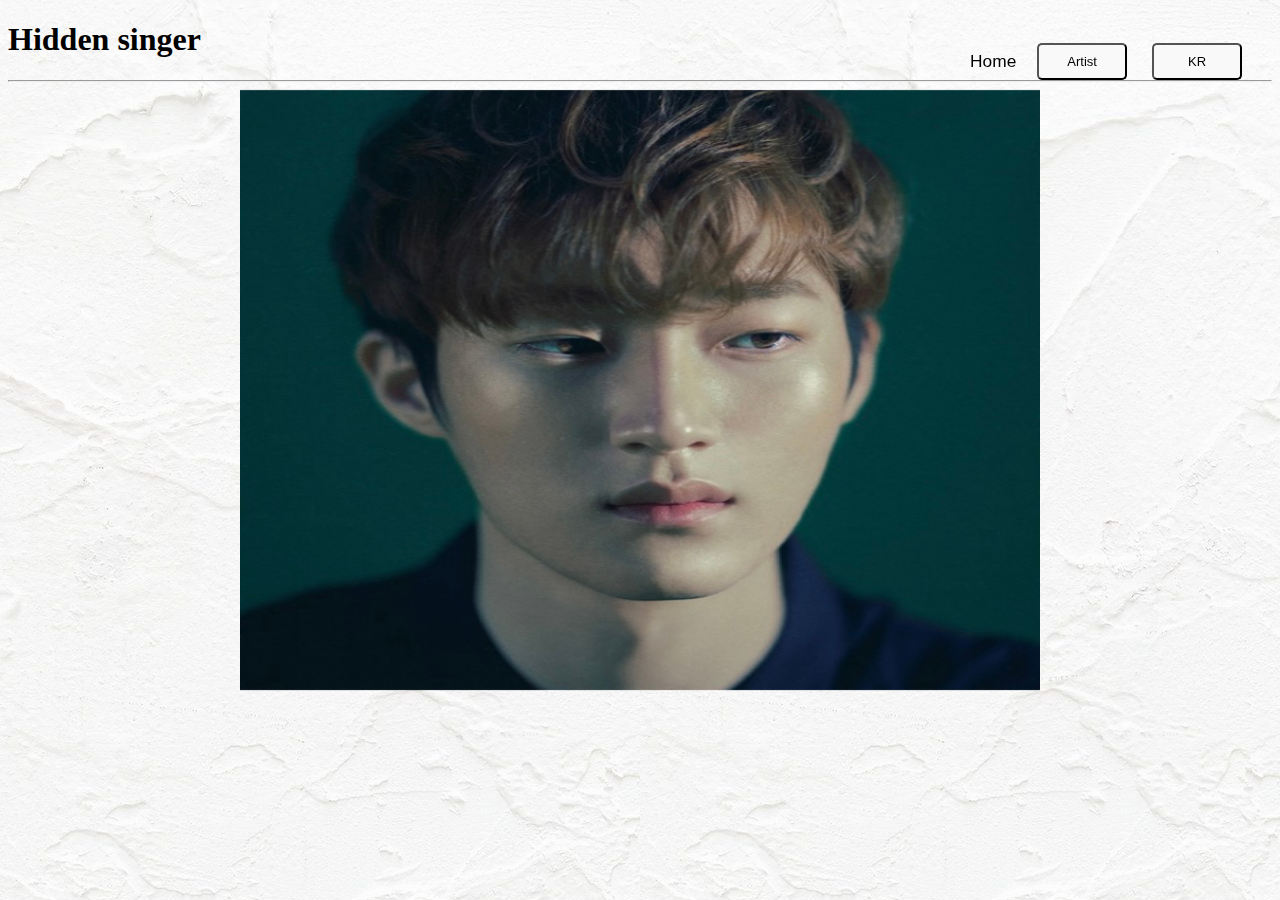
<file: index.html>
<!doctype html>
<html>
    <head>
        <link rel="stylesheet" href="index.css">
        <meta charset="utf-8">
        <title>Hidden singer</title>
        <style>
            .slideshow-container {
                max-width: 800px;
                position: relative;
                margin: auto;
            }

            /* 각 슬라이드 이미지 스타일 */
            .mySlides {
                display: none;
                width: 100%;
            }

            /* 이미지 크기 고정 스타일 */
            .mySlides img {
                width: 800px;
                height: 600px;
            }

            body {
                background-image: url(bg.jpg);
            }
        </style>
    </head> 

    <header>
        <h1><a href="index.html">Hidden singer</a></h1>
              <hr>
              <div class="menu" >
                  <nav class="clearfix">
                      <ul class="clearfix">
                          <li><a href="index.html">Home</a></li>
                          <li>
                              <div class="dropdown">
                                <button type="button" onclick="location.href='Artist.html' ">Artist</button>
                                  <div class="dropdown-content">
                                    <a href="ALEPH.html">ALEPH</a>
                                    <a href="lucy.html">Lucy</a>
                                    <a href="song.html">송하예</a>
                                    <a href="lee.html">이준형</a>
                                  </div>
                              </div>
                          </li>
                          <!-- 드롭다운 버튼 -->
                          <li>
                              <div class="dropdown">
                                  <button class="dropbtn">KR</button>
                                  <div class="dropdown-content">
                                  <a href="#">EN</a>
                                  </div>
                              </div>
                          </li>
                      </ul>
                  </nav>
              </div>
      </header>

      <body>
          <div class="slideshow-container">
              <!-- 각 슬라이드 이미지 -->
              <div class="mySlides">
                <img src="ALEPH2.jpeg" alt="이미지 1">
              </div>
              <div class="mySlides">
                <img src="Lucy2.jpeg" alt="이미지 2">
              </div>
              <div class="mySlides">
                <img src="song2.jpeg" alt="이미지 3">
              </div>
              <div class="mySlides">
                <img src="lee2.jpeg" alt="이미지 4">
              </div>
            </div>
            <script>
              var slideIndex = 0;
              showSlides();

              function showSlides() {
                var i;
                var slides = document.getElementsByClassName("mySlides");
                for (i = 0; i < slides.length; i++) {
                  slides[i].style.display = "none";
                }
                slideIndex++;
                if (slideIndex > slides.length) {
                  slideIndex = 1;
                }
                slides[slideIndex - 1].style.display = "block";
                setTimeout(showSlides, 2000); // 2초마다 슬라이드 전환
              }
            </script>
    </body>
</html>
</file>
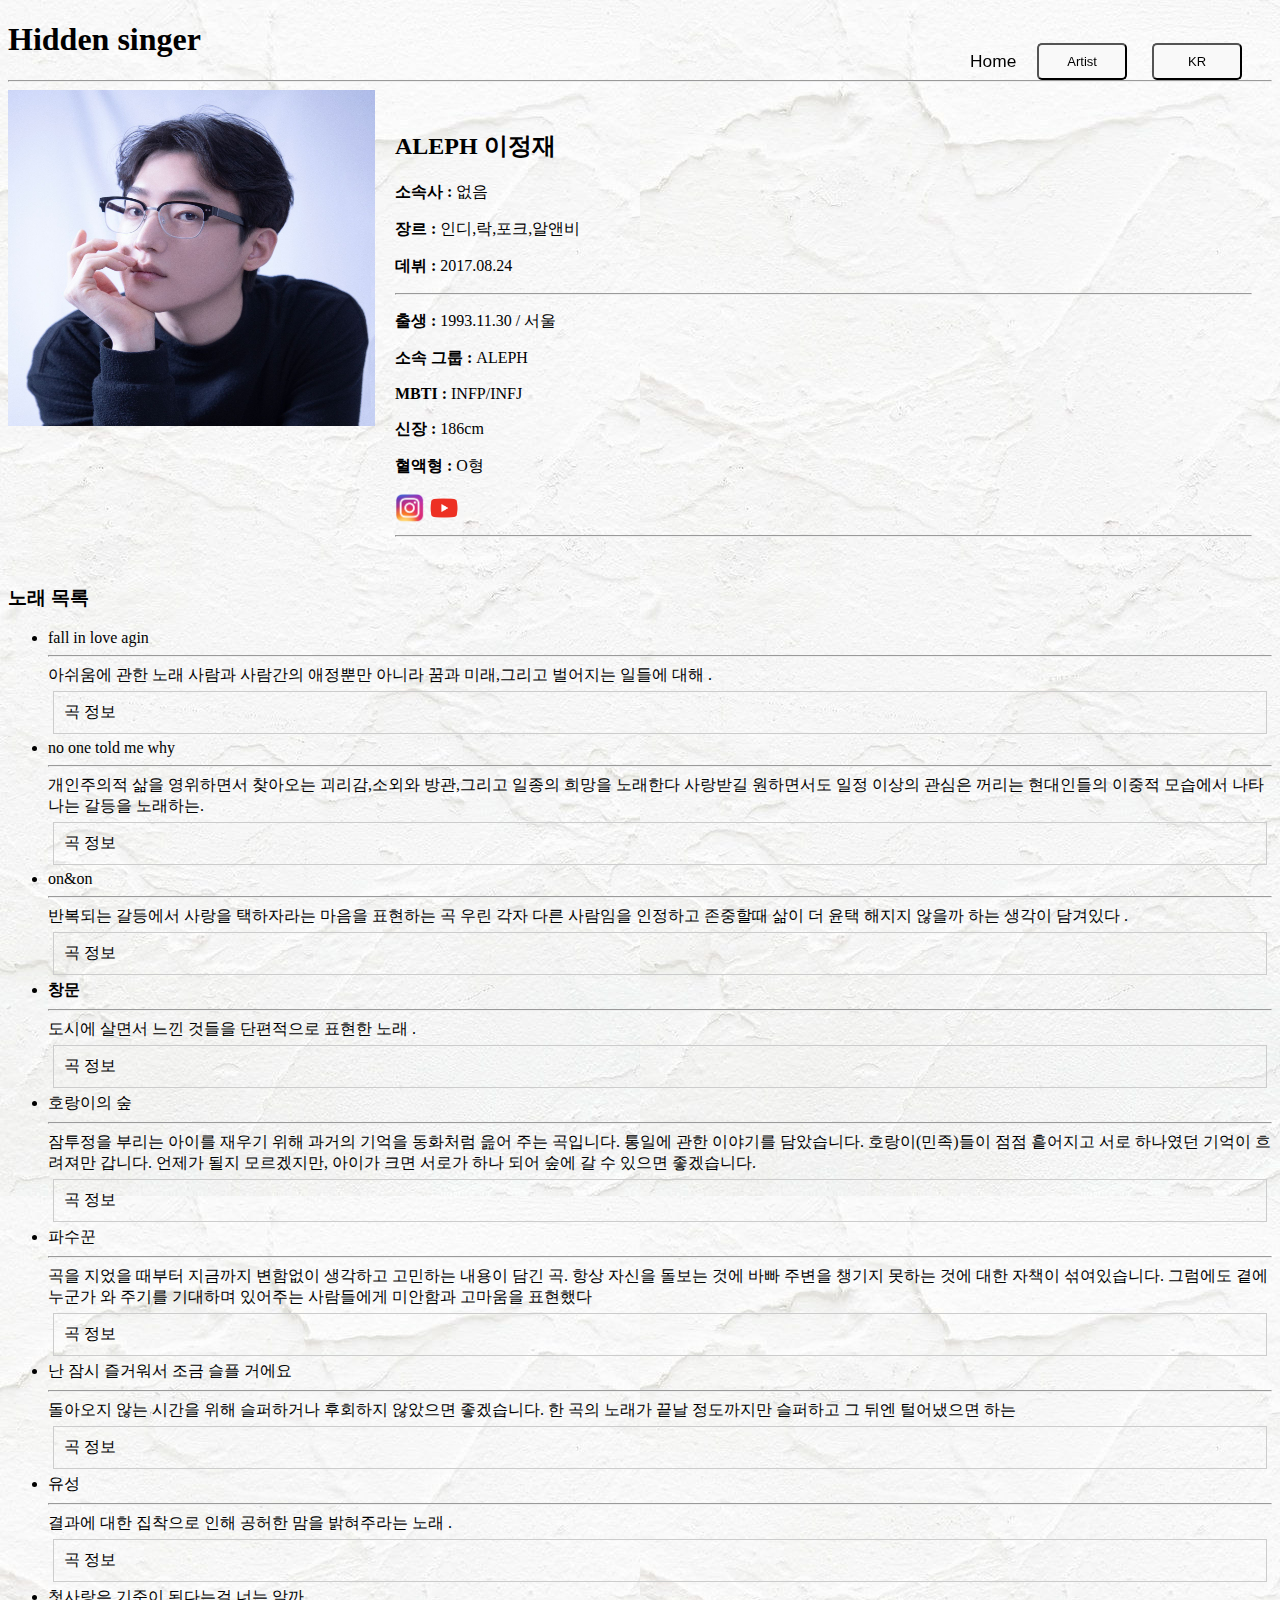
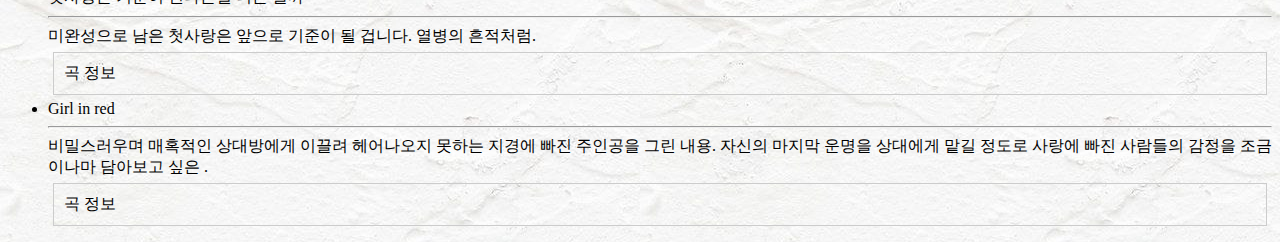
<file: ALEPH.html>
<!DOCTYPE html>
<html>
<head>
  <meta charset="utf-8">
  <title>ALEPH</title>
  <link rel="stylesheet" type="text/css" href="ALEPH.css">
  <style>
     .celebrity-container {
            display: flex;
        }
        .celebrity-image {
            max-width: 100%;
        }
        .celebrity-info {
            flex: 1;
            padding: 20px;
        }
        .song-list {
            margin-top: 20px;
        }
        .song-info {
            display: block;
            flex: 1;
            padding: 10px; /* 원하는 간격 조정 */
            border: 1px solid #ccc; /* 각 멤버 정보를 나누는 경계선 */
            margin: 5px; /* 각 멤버 정보 사이의 간격 */
            }
        summary {
            list-style-type: none;
            }
    body {
      background-image: url(bg.jpg);
    }
  </style>
</head>
<body>
  <header>
    <h1><a href="index.html">Hidden singer</a></h1> 
          <hr>
          <div class="menu" >
              <nav class="clearfix">
                  <ul class="clearfix">
                      <li><a href="index.html">Home</a></li>
                      <li>
                          <div class="dropdown">
                            <button type="button" onclick="location.href='Artist.html' ">Artist</button>
                              <div class="dropdown-content">
                                <a href="ALEPH.html">ALEPH</a>
                                <a href="lucy.html">Lucy</a>
                                <a href="song.html">송하예</a>
                                <a href="lee.html">이준형</a>
                              </div>
                          </div>
                      </li>
                      <!-- 드롭다운 버튼 -->
                      <li>
                          <div class="dropdown">
                              <button class="dropbtn">KR</button>
                              <div class="dropdown-content">
                              <a href="#">EN</a>
                              </div>
                          </div>
                      </li>
                  </ul>
              </nav>
          </div>
  </header>
  <div class="celebrity-container">
    <img class="celebrity-image" src="ALEPH.jpeg" alt="ALEPH" width="367" height="336">
    <div class="celebrity-info">
        <h2>ALEPH 이정재</h2>
        <p><strong>소속사 : </strong>없음</p>
        <p><strong>장르 : </strong>인디,락,포크,알앤비</p>
        <p><strong>데뷔 : </strong>2017.08.24</p>
        <hr>
        <p><strong>출생 : </strong>1993.11.30 / 서울</p>
        <p><strong>소속 그룹 : </strong>ALEPH</p>
        <p><strong>MBTI : </strong>INFP/INFJ</p>
        <p><strong>신장 : </strong>186cm</p>
        <p><strong>혈액형 : </strong>O형</p>

        <a href="https://www.instagram.com/aleph_official/">
            <img src="insta.png" alt="인스타" height="30" width="30"></a>
    
        
        <a href="https://www.youtube.com/channel/UCk2YAB5jZjE5FZT6Lvjj6Zg">
            <img src="youtube.png" alt="유튜브" height="30" width="30"></a>
        <hr>
        
    </div>
  </div>
  <div class="song-list">
    <h3>노래 목록</h3>
    <ul>
        <li>fall in love agin
        <hr>아쉬움에 관한 노래 사람과 사람간의 애정뿐만 아니라 꿈과 미래,그리고 벌어지는 일들에 대해 .</li>
        <details class="song-info">
            <summary>곡 정보</summary>
            <p>발매-2017.08.24
                장르-인디뮤직
                작곡-969,이정재
                작사-969,이정재
                편곡-969, 이정재 
            </p>
        </details>
        <li>no one told me why
            <hr>개인주의적 삶을 영위하면서 찾아오는 괴리감,소외와 방관,그리고 일종의 희망을 노래한다 사랑받길 원하면서도 일정 이상의 관심은 꺼리는 현대인들의 이중적 모습에서 나타나는 갈등을 노래하는.</li>
        <details class="song-info">
            <summary>곡 정보</summary>
            <p>발매-2017.10.18
                장르-인디뮤직
                작곡: 이정재, 969
                작사: 이정재,969
                편곡: 임찬기,이정재,969
            </p>
        </details>
        <li>on&on
            <hr>반복되는 갈등에서 사랑을 택하자라는 마음을 표현하는 곡 우린 각자 다른 사람임을 인정하고 존중할때 삶이 더 윤택 해지지 않을까 하는 생각이 담겨있다 .</li>
            <details class="song-info">
                <summary>곡 정보</summary>
                <p>발매-2018.11.19
                    장르-인디뮤직
                    작곡-이정재
                    작사-이정재
                    편곡-이정재 
                </p>
            </details>
        <li><strong>창문</strong>
            <hr>도시에 살면서 느낀 것들을 단편적으로 표현한 노래 .</li>
            <details class="song-info">
                <summary>곡 정보</summary>
                <p>발매-2019.10.23
                    장르-락/인디뮤직
                    작곡: 이정재
                    작사: 이정재, 전현명
                    편곡: 전현명
                </p>
            </details>
        <li>호랑이의 숲
            <hr>잠투정을 부리는 아이를 재우기 위해 과거의 기억을 동화처럼 읊어 주는 곡입니다. 통일에 관한 이야기를 담았습니다. 호랑이(민족)들이 점점 흩어지고 서로 하나였던 기억이 흐려져만 갑니다. 언제가 될지 모르겠지만, 아이가 크면 서로가 하나 되어 숲에 갈 수 있으면 좋겠습니다.</li>
            <details class="song-info">
                <summary>곡 정보</summary>
                <p>발매-2021.01.17
                    장르-인디뮤직
                    작곡: 이정재, 시황
                    작사: 이정재
                    편곡: 시황
                </p>
            </details>
        <li>파수꾼
            <hr>곡을 지었을 때부터 지금까지 변함없이 생각하고 고민하는 내용이 담긴 곡. 항상 자신을 돌보는 것에 바빠 주변을 챙기지 못하는 것에 대한 자책이 섞여있습니다. 그럼에도 곁에 누군가 와 주기를 기대하며 있어주는 사람들에게 미안함과 고마움을 표현했다</li>
            <details class="song-info">
                <summary>곡 정보</summary>
                <p>발매-2021.01.17
                    장르-인디뮤직/포크/블루스
                    작곡: 이정재, 전현명
                    작사: 이정재
                    편곡: 전현명, 시황
                </p>
            </details>
        <li>난 잠시 즐거워서 조금 슬플 거에요
            <hr>돌아오지 않는 시간을 위해 슬퍼하거나 후회하지 않았으면 좋겠습니다. 한 곡의 노래가 끝날 정도까지만 슬퍼하고 그 뒤엔 털어냈으면 하는 </li>
            <details class="song-info">
                <summary>곡 정보</summary>
                <p>발매-2021.01.17
                    장르-인디뮤직
                    작곡: 이정재, 전현명
                    작사: 이정재
                    편곡: 전현명
                </p>
            </details>
        <li>유성
            <hr>결과에 대한 집착으로 인해 공허한 맘을 밝혀주라는 노래 .</li>
            <details class="song-info">
                <summary>곡 정보</summary>
                <p>발매-2022.10.18
                    장르-인디뮤직/락
                    작곡-이정재,969
                    작사-이정재,969
                    편곡-이정재,969 
                </p>
            </details>
        <li>첫사랑은 기준이 된다는걸 너는 알까
            <hr>미완성으로 남은 첫사랑은 앞으로 기준이 될 겁니다. 열병의 흔적처럼.</li>
            <details class="song-info">
                <summary>곡 정보</summary>
                <p>발매-2022.02.23
                    장르-인디뮤직
                    작곡-이정재
                    작사-이정재
                    편곡-이정재 
                </p>
            </details>
        <li>Girl in red
            <hr>비밀스러우며 매혹적인 상대방에게 이끌려 헤어나오지 못하는 지경에 빠진 주인공을 그린 내용. 자신의 마지막 운명을 상대에게 맡길 정도로 사랑에 빠진 사람들의 감정을 조금이나마 담아보고 싶은 .</li>
            <details class="song-info">
                <summary>곡 정보</summary>
                <p>발매-2022.07.05
                    장르-록/포크
                    작곡: 이정재, 전현명
                    작사: 이정재
                    편곡: 전현명                            
                </p>
            </details>

    </ul>
  </div>
</body>
</html>
</file>
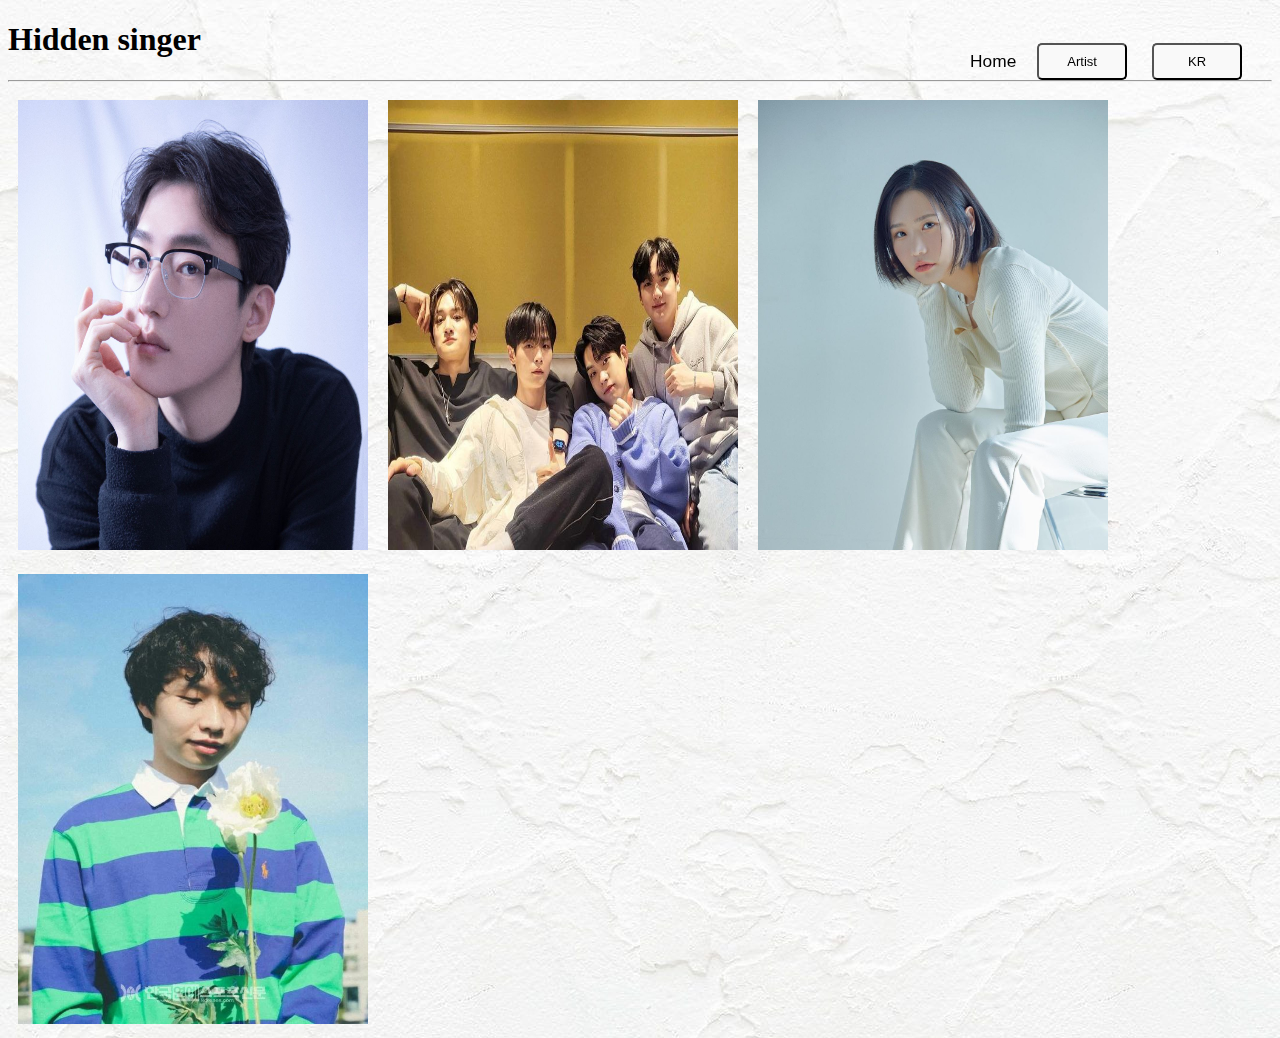
<file: Artist.html>
<!doctype html>
<html>
    <head>
        <link rel="stylesheet" href="Artist.css">
        <meta charset="utf-8">
        <title>Artist</title>
        <style>
            body {
              background-image: url(bg.jpg);
            }
        </style>
    </head>
    <body>
        <header>
            <h1><a href="index.html">Hidden singer</a></h1> 
                  <hr>
                  <div class="menu" >
                      <nav class="clearfix">
                          <ul class="clearfix">
                              <li><a href="index.html">Home</a></li>
                              <li>
                                  <div class="dropdown">
                                    <button type="button" onclick="location.href='Artist.html' ">Artist</button>
                                      <div class="dropdown-content">
                                        <a href="ALEPH.html">ALEPH</a>
                                        <a href="lucy.html">Lucy</a>
                                        <a href="song.html">송하예</a>
                                        <a href="lee.html">이준형</a>
                                      </div>
                                  </div>
                              </li>
                              <!-- 드롭다운 버튼 -->
                              <li>
                                  <div class="dropdown">
                                      <button class="dropbtn">KR</button>
                                      <div class="dropdown-content">
                                      <a href="#">EN</a>
                                      </div>
                                  </div>
                              </li>
                          </ul>
                      </nav>
                  </div>
          </header>
        <div class="container">
            <figure>
                <div class="gallery-img">
                    <a href="ALEPH.html">
                        <img src="ALEPH.jpeg" >
                    </a>
                </div>
                <figcaption>
                    <h3>알레프</h3>
                    <!-- <p>Ajax popup - Style #2</p> -->
                </figcaption>
            </figure>
            <figure>
                <div class="gallery-img">
                    <a href="lucy.html">
                        <img src="lucy.jpg" >
                    </a>
                </div>
                <figcaption>
                    <h3>루시</h3>
                    <!-- <p>Ajax popup - Style #2</p> -->
                </figcaption>
            </figure>
            <figure>
                <div class="gallery-img">
                    <a href="song.html">
                        <img src="song.jpg" >
                    </a>
                </div>
                <figcaption>
                    <h3>송하예</h3>
                    <!-- <p>Ajax popup - Style #2</p> -->
                </figcaption>
            </figure>
            <figure>
                <div class="gallery-img">
                    <a href="lee.html">
                        <img src="lee.jpeg" >
                    </a>
                </div>
                <figcaption>
                    <h3>이준형</h3>
                    <!-- <p>Ajax popup - Style #2</p> -->
                </figcaption>
            </figure>
        </div>
    </body>
</html>
</file>
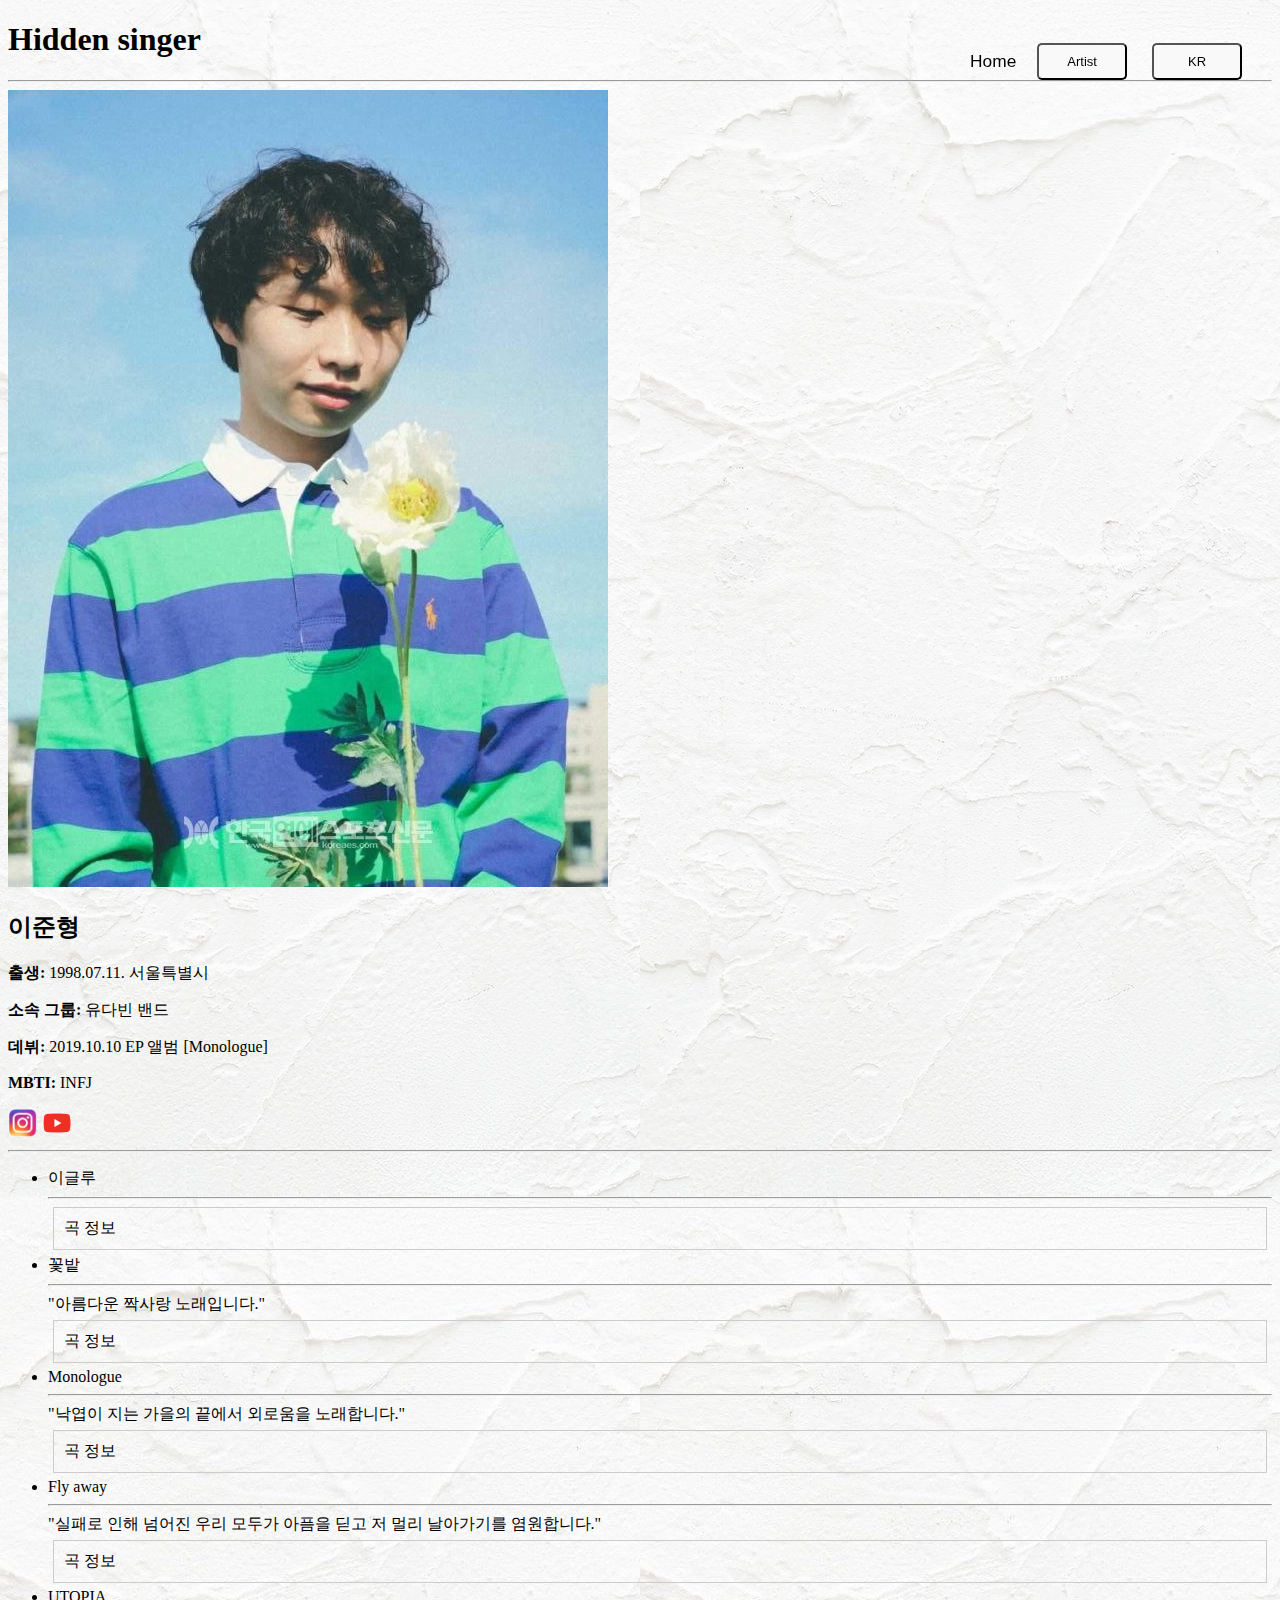
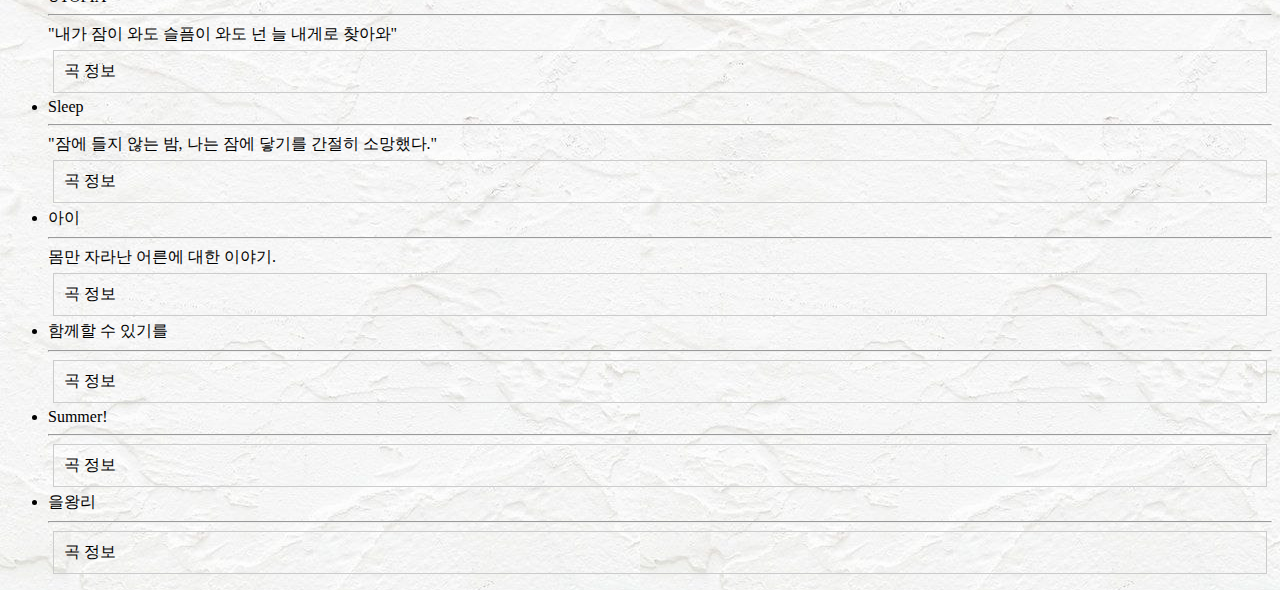
<file: lee.html>
<!DOCTYPE html>
<html>
<head>
  <meta charset="utf-8">
  <title>lee</title>
  <link rel="stylesheet" type="text/css" href="lee.css">
  <style>
    body {
      background-image: url(bg.jpg);
    }

    .song-info {
        display: block;
        flex: 1;
        padding: 10px; /* 원하는 간격 조정 */
        border: 1px solid #ccc; /* 각 멤버 정보를 나누는 경계선 */
        margin: 5px; /* 각 멤버 정보 사이의 간격 */
        }
    summary {
        list-style-type: none;
        }
  </style>
</head>
<body>
  <header>
    <h1><a href="index.html">Hidden singer</a></h1> 
          <hr>
          <div class="menu" >
              <nav class="clearfix">
                  <ul class="clearfix">
                      <li><a href="index.html">Home</a></li>
                      <li>
                          <div class="dropdown">
                            <button type="button" onclick="location.href='Artist.html' ">Artist</button>
                              <div class="dropdown-content">
                                <a href="ALEPH.html">ALEPH</a>
                                <a href="lucy.html">Lucy</a>
                                <a href="song.html">송하예</a>
                                <a href="lee.html">이준형</a>
                              </div>
                          </div>
                      </li>
                      <!-- 드롭다운 버튼 -->
                      <li>
                          <div class="dropdown">
                              <button class="dropbtn">KR</button>
                              <div class="dropdown-content">
                              <a href="#">EN</a>
                              </div>
                          </div>
                      </li>
                  </ul>
              </nav>
          </div>
  </header>

  <div class="celebrity-container">
    <img class="celebrity-image" src="lee.jpeg" alt="연예인 이미지">
    <div class="celebrity-info">
        <h2>이준형</h2>
        <p><strong>출생:</strong> 1998.07.11. 서울특별시</p>
        <p><strong>소속 그룹:</strong> 유다빈 밴드</p>
        <p><strong>데뷔:</strong> 2019.10.10 EP 앨범 [Monologue]</p>
        <p><strong>MBTI:</strong> INFJ</p>
        <a href="https://www.instagram.com/ruen14/">
        <img src="insta.png" alt="인스타" height="30" width="30"></a>
        <a href="https://www.youtube.com/channel/UCNnk64lsDN2wSFCYFEOJ4WA">
        <img src="youtube.png" alt="유튜브" height="30" width="30"></a>
    </div>
</div>
<hr>
<div class="song-list">
    <ul>
        <li>이글루<hr></li>
        <details class="song-info">
            <summary>곡 정보</summary>
            <p>발매-2019.12.12.
                장르-인디, 록
                작곡-이준형
                작사-이준형
                편곡-이준형
            </p>
        </details>


        <li>꽃밭
            <hr>"아름다운 짝사랑 노래입니다."
        </li>
        <details class="song-info">
            <summary>곡 정보</summary>
            <p>발매-2019.10.10
                장르-록/포크(국내)
                작곡-이준형
                작사-이준형
                편곡-이준형, Hanonn
            </p>
        </details>


        <li>Monologue
            <hr>"낙엽이 지는 가을의 끝에서 외로움을 노래합니다."
        </li>
        <details class="song-info">
            <summary>곡 정보</summary>
            <p>
                발매-2019.10.10.
                장르-록/포크(국내)
                작곡-이준형
                작사-이준형
                편곡-이준형, Hanonn
            </p>
        </details>


        <li>Fly away
            <hr>"실패로 인해 넘어진 우리 모두가 아픔을 딛고 저 멀리 날아가기를 염원합니다."
        </li>
        <details class="song-info">
            <summary>곡 정보</summary>
            <p>
                발매-2019.10.10.
                장르-록/포크(국내)
                작곡-이준형
                작사-이준형
                편곡-이준형, Hanonn
            </p>
        </details>


        <li>UTOPIA
            <hr>"내가 잠이 와도 슬픔이 와도 넌 늘 내게로 찾아와"
        </li>
        <details class="song-info">
            <summary>곡 정보</summary>
            <p>
                발매-2022.09.15.
                장르-록/포크(국내)
                작곡-이준형
                작사-이준형
                편곡-이준형
            </p>
        </details>


        <li>Sleep
            <hr>"잠에 들지 않는 밤, 나는 잠에 닿기를 간절히 소망했다."
        </li>
        <details class="song-info">
            <summary>곡 정보</summary>
            <p>
                발매-2022.09.15.
                장르-록/포크(국내)
                작곡-이준형
                작사-이준형
                편곡-이준형
            </p>
        </details>


        <li>아이
            <hr>몸만 자라난 어른에 대한 이야기.
        </li>
        <details class="song-info">
            <summary>곡 정보</summary>
            <p>
                발매-2022.09.15.
                장르-록/포크(국내)
                작곡-이준형
                작사-이준형
                편곡-이준형
            </p>
        </details>


        <li>함께할 수 있기를<hr></li>
        <details class="song-info">
            <summary>곡 정보</summary>
            <p>
                발매-2022.04.16.
                장르-OST
                작곡-제인스, Naiv
                작사-제인스
                편곡-제인스
            </p>
        </details>


        <li>Summer!<hr></li>
        <details class="song-info">
            <summary>곡 정보</summary>
            <p>
                발매-2023.08.13.
                장르-인디
                작곡-이준형
                작사-이준형
                편곡-이준형
            </p>
        </details>


        <li>을왕리<hr></li>
        <details class="song-info">
            <summary>곡 정보</summary>
            <p>
                발매-2021.01.11.
                장르-록/포크(국내)
                작곡-이준형
                작사-이준형
                편곡-이준형
            </p>
        </details>
    </ul>
</div>

  
</body>
</html>
</file>
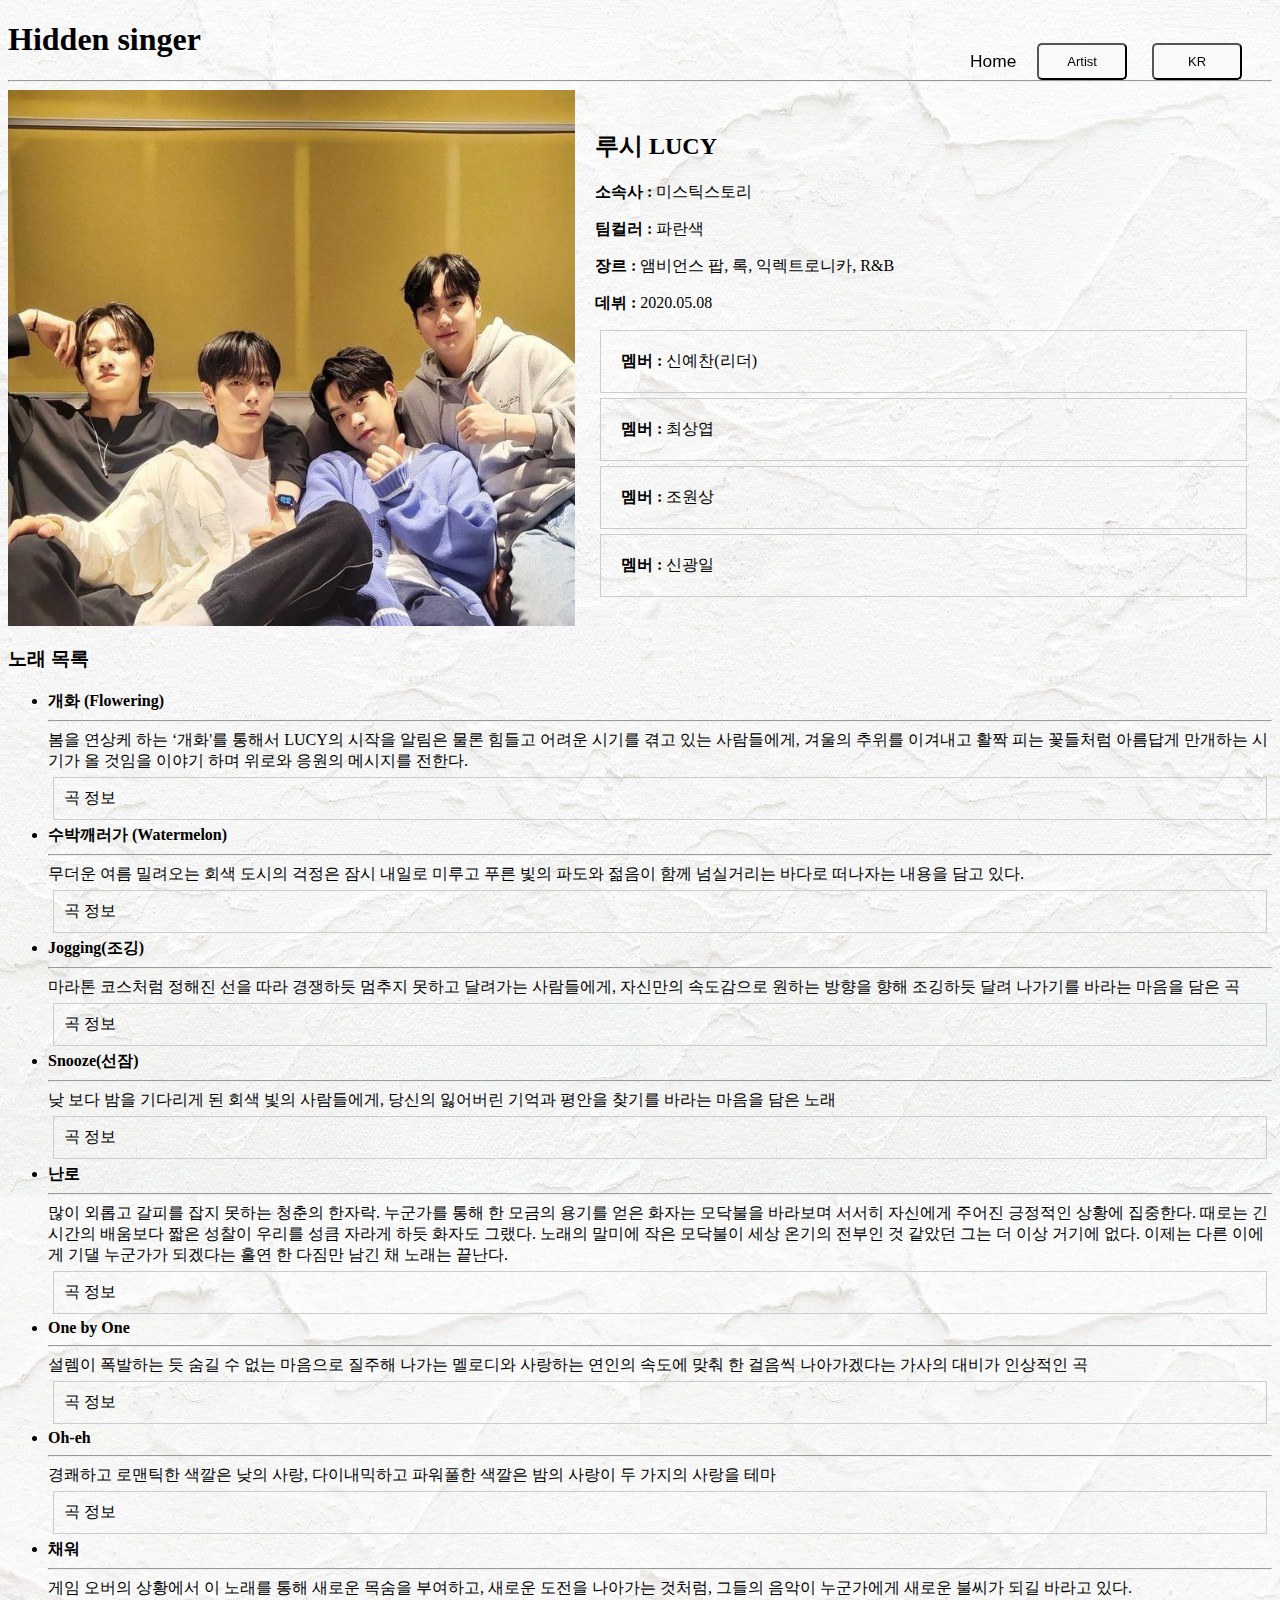
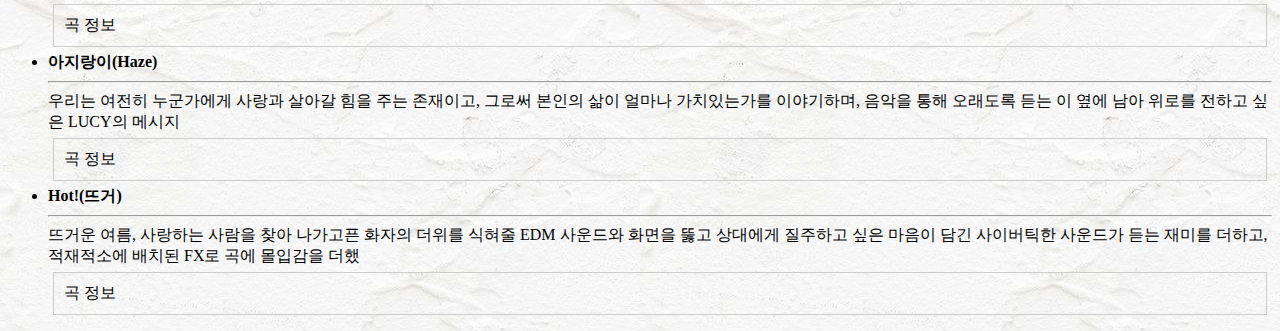
<file: lucy.html>
<!DOCTYPE html>
<html>
<head>
  <meta charset="utf-8">
  <title>Lucy</title>
  <link rel="stylesheet" type="text/css" href="lucy.css">
  <style>
    body {
      background-image: url(bg.jpg);
    }
  </style>
</head>
<body>
  <header>
    <h1><a href="index.html">Hidden singer</a></h1> 
          <hr>
          <div class="menu" >
              <nav class="clearfix">
                  <ul class="clearfix">
                      <li><a href="index.html">Home</a></li>
                      <li>
                          <div class="dropdown">
                            <button type="button" onclick="location.href='Artist.html' ">Artist</button>
                              <div class="dropdown-content">
                                <a href="ALEPH.html">ALEPH</a>
                                <a href="lucy.html">Lucy</a>
                                <a href="song.html">송하예</a>
                                <a href="lee.html">이준형</a>
                              </div>
                          </div>
                      </li>
                      <!-- 드롭다운 버튼 -->
                      <li>
                          <div class="dropdown">
                              <button class="dropbtn">KR</button>
                              <div class="dropdown-content">
                              <a href="#">EN</a>
                              </div>
                          </div>
                      </li>
                  </ul>
              </nav>
          </div>
  </header>

  <div class="celebrity-container">
    <img class="celebrity-image" src="lucy.jpg" alt="루시" width="567" height="536">
    <div class="celebrity-info">
        <h2>루시 LUCY</h2>
        <p><strong>소속사 : </strong>미스틱스토리</p>
        <p><strong>팀컬러 : </strong>파란색</p>
        <p><strong>장르 : </strong>앰비언스 팝, 록, 익렉트로니카, R&B</p>
        <p><strong>데뷔 : </strong>2020.05.08</p>

        <details class="member-info">
          <summary><strong>멤버 : </strong>신예찬(리더)</summary>
          <p><strong>사용악기 : </strong>바이올린</p>
          <p><strong>출생 : </strong>1992.06.13 / 충정북도 충주시</p>
          <p><strong>소속 그룹 : </strong>루시</p>
          <p><strong>데뷔 : </strong>2020.05.08</p>
          <p><strong>MBTI : </strong>ISTP</p>
          <p><strong>신장 : </strong>170.6cm</p>
          <p><strong>혈액형 : </strong>A형</p>
          <p><strong>사이트:</strong> 
            <a href="https://www.instagram.com/ye___chani/">
              <img src="insta.png" alt="인스타" height="30" width="30"></a>
          </p>  
        </details>

        <details class="member-info">
          <summary><strong>멤버 : </strong>최상엽</summary>
          <p><strong>사용악기 : </strong>기타</p>
          <p><strong>출생 : </strong>1994.92.27 / 경기도 성남시</p>
          <p><strong>소속 그룹 : </strong>루시</p>
          <p><strong>데뷔 : </strong>2020.05.08</p>
          <p><strong>MBTI : </strong>비공개</p>
          <p><strong>신장 : </strong>177cm</p>
          <p><strong>혈액형 : </strong>A형</p>
          <p><strong>사이트:</strong> 
            <a href="https://www.instagram.com/yeopx2/">
              <img src="insta.png" alt="인스타" height="30" width="30"></a>
          </p>
        </details>

        <details class="member-info">
          <summary><strong>멤버 : </strong>조원상</summary>
          <p><strong>사용악기 : </strong>베이스</p>
          <p><strong>출생 : </strong>1996.08.15 / 서울특별시 강남구</p>
          <p><strong>소속 그룹 : </strong>루시</p>
          <p><strong>데뷔 : </strong>2020.05.08</p>
          <p><strong>MBTI : </strong>ENFP, ESTP</p>
          <p><strong>신장 : </strong>184cm</p>
          <p><strong>혈액형 : </strong>A형</p>
          <p><strong>사이트:</strong> 
            <a href="https://www.instagram.com/ch0_w0n/">
              <img src="insta.png" alt="인스타" height="30" width="30"></a>
          </p>
        </details>

        <details class="member-info">
          <summary><strong>멤버 : </strong>신광일</summary>
          <p><strong>사용악기 : </strong>드럼</p>
          <p><strong>출생 : </strong>1997.05.25 / 경상남도 거제시</p>
          <p><strong>MBTI : </strong>ISTJ</p>
          <p><strong>신장 : </strong>174cm</p>
          <p><strong>혈액형 : </strong>O형</p>
          <p><strong>사이트:</strong> 
            <a href="https://www.instagram.com/gwangil_s">
              <img src="insta.png" alt="인스타" height="30" width="30"></a>
          </p>
        </details>

    </div>
  </div>
  <div class="song-list">
    <h3>노래 목록</h3>
    <ul>
      <li><strong>개화 (Flowering)</strong>
      <hr>
      봄을 연상케 하는 ‘개화'를 통해서 LUCY의 시작을 알림은 물론 힘들고 어려운 시기를 겪고 있는 사람들에게, 겨울의 추위를 이겨내고 활짝 피는 꽃들처럼 아름답게 만개하는 시기가 올 것임을 이야기 하며 위로와 응원의 메시지를 전한다.
      </li>
      <details class="song-info">
        <summary>곡 정보</summary>
        <p>발매 - 2020.05.08</p>
        <p>작사 - 조원상, 최상엽</p>
        <p>작곡 - 조원상, O.YEON</p>
        <p>편곡 - 조원상, 신예찬, 최상엽, 신광일, O.YEON</p>
      </details>
      <li><strong>수박깨러가 (Watermelon)</strong>
        <hr>
        무더운 여름 밀려오는 회색 도시의 걱정은 잠시 내일로 미루고 푸른 빛의 파도와 젊음이 함께 넘실거리는 바다로 떠나자는 내용을 담고 있다.
      </li>
      <details class="song-info">
        <summary>곡 정보</summary>
        <p>발매 - 2020.08.13</p>
        <p>작사 - 조원상, 최상엽</p>
        <p>작곡 - 조원상</p>
        <p>편곡 - 조원상, O.YEON, 박지환</p>
      </details>
      <li><strong>Jogging(조깅)</strong>
        <hr>
        마라톤 코스처럼 정해진 선을 따라 경쟁하듯 멈추지 못하고 달려가는 사람들에게,
        자신만의 속도감으로 원하는 방향을 향해 조깅하듯 달려 나가기를 바라는 마음을 담은 곡
      </li>
      <details class="song-info">
        <summary>곡 정보</summary>
        <p>발매 - 2020.08.13</p>
        <p>작사 - 조원상, 신예찬, 최상엽, 신광일</p>
        <p>작곡 - 조원상</p>
        <p>편곡 - 조원상, O.YEON, 박지환</p>
      </details>
      <li><strong>Snooze(선잠)</strong>
        <hr>
        낮 보다 밤을 기다리게 된 회색 빛의 사람들에게,
        당신의 잃어버린 기억과 평안을 찾기를 바라는 마음을 담은 노래
        </li>
      <details class="song-info">
        <summary>곡 정보</summary>
        <p>발매 - 2020.11.12</p>
        <p>작사 - 조원상, 신예찬, 이주혁, 신광일</p>
        <p>작곡 - 조원상, 신예찬, 이주혁, 신광일</p>
        <p>편곡 - 조원상, 신예찬, 이주혁, 신광일, O.YEON, 박지환</p>
      </details>
      <li><strong>난로</strong>
        <hr>
        많이 외롭고 갈피를 잡지 못하는 청춘의 한자락. 누군가를 통해 한 모금의 용기를 얻은 화자는 모닥불을 바라보며 서서히 자신에게 주어진 긍정적인 상황에 집중한다. 때로는 긴 시간의 배움보다 짧은 성찰이 우리를 성큼 자라게 하듯 화자도 그랬다. 노래의 말미에 작은 모닥불이 세상 온기의 전부인 것 같았던 그는 더 이상 거기에 없다. 이제는 다른 이에게 기댈 누군가가 되겠다는 홀연 한 다짐만 남긴 채 노래는 끝난다.
      </li>
      <details class="song-info">
        <summary>곡 정보</summary>
        <p>발매 - 2021.02.16</p>
        <p>작사 - 조원상, 신예찬, 최상엽, 신광일</p>
        <p>작곡 - 조원상, O.YEON</p>
        <p>편곡 - 조원상, 신예찬, 최상엽, 신광일, O.YEON, 박지환</p>
      </details class="song-info">
      <li><strong>One by One</strong>
        <hr>
        설렘이 폭발하는 듯 숨길 수 없는 마음으로 질주해 나가는 멜로디와 사랑하는 연인의 속도에 맞춰 한 걸음씩 나아가겠다는 가사의 대비가 인상적인 곡
      </li>
      <details class="song-info">
        <summary>곡 정보</summary>
        <p>발매 - 2021.06.16</p>
        <p>작사 - 조원상, 최상엽, 홍이삭</p>
        <p>작곡 - 조원상, O.YEON, 최영훈</p>
        <p>편곡 - 조원상, O.YEON, 최영훈, 박지환</p>
      </details>
      <li><strong>Oh-eh</strong>
        <hr>
        경쾌하고 로맨틱한 색깔은 낮의 사랑, 다이내믹하고 파워풀한 색깔은 밤의 사랑이 두 가지의 사랑을 테마
      </li>
      <details class="song-info">
        <summary>곡 정보</summary>
        <p>발매 - 2022.04.07</p>
        <p>작사 - 조원상</p>
        <p>작곡 - 이원석 (of 데이브레이크)</p>
        <p>편곡 - 조원상 , O.YEON , 최영훈</p>
      </details>
      <li><strong>채워</strong>
        <hr>
        게임 오버의 상황에서 이 노래를 통해 새로운 목숨을 부여하고, 새로운 도전을 나아가는 것처럼,
        그들의 음악이 누군가에게 새로운 불씨가 되길 바라고 있다.
        </li>
      <details class="song-info">
        <summary>곡 정보</summary>
        <p>발매 - 2023.02.23</p>
        <p>작사 - 조원상, 황민재</p>
        <p>작곡 - 조원상, O.YEON, 최영훈</p>
        <p>편곡 - 조원상, O.YEON, 최영훈</p>
      </details>
      <li><strong>아지랑이(Haze)</strong>
        <hr>
        우리는 여전히 누군가에게 사랑과 살아갈 힘을 주는 존재이고, 그로써 본인의 삶이 얼마나 가치있는가를 이야기하며, 음악을 통해 오래도록 듣는 이 옆에 남아 위로를 전하고 싶은 LUCY의 메시지        
      </li>
      <details class="song-info">
        <summary>곡 정보</summary>
        <p>발매 - 2023.08.17</p>
        <p>작사 - 조원상, 이은송</p>
        <p>작곡 - 조원상, O.YEON, 최영훈, 이은송</p>
        <p>편곡 - 조원상, O.YEON, 최영훈, T-lack(HIGHBRID)</p>
      </details>
      <li><strong>Hot!(뜨거)</strong>
        <hr>
        뜨거운 여름, 사랑하는 사람을 찾아 나가고픈 화자의 더위를 식혀줄 EDM 사운드와 화면을 뚫고 상대에게 질주하고 싶은 마음이 담긴 사이버틱한 사운드가 듣는 재미를 더하고, 적재적소에 배치된 FX로 곡에 몰입감을 더했
      </li>
      <details class="song-info">
        <summary>곡 정보</summary>
        <p>발매 - 2023.08.17</p>
        <p>작사 - 조원상, 이은송</p>
        <p>작곡 - 조원상, O.YEON, 최영훈</p>
        <p>편곡 - 조원상, O.YEON, 최영훈, T-lack(HIGHBRID)</p>
      </details>
  </div>
  
</body>
</html>
</file>
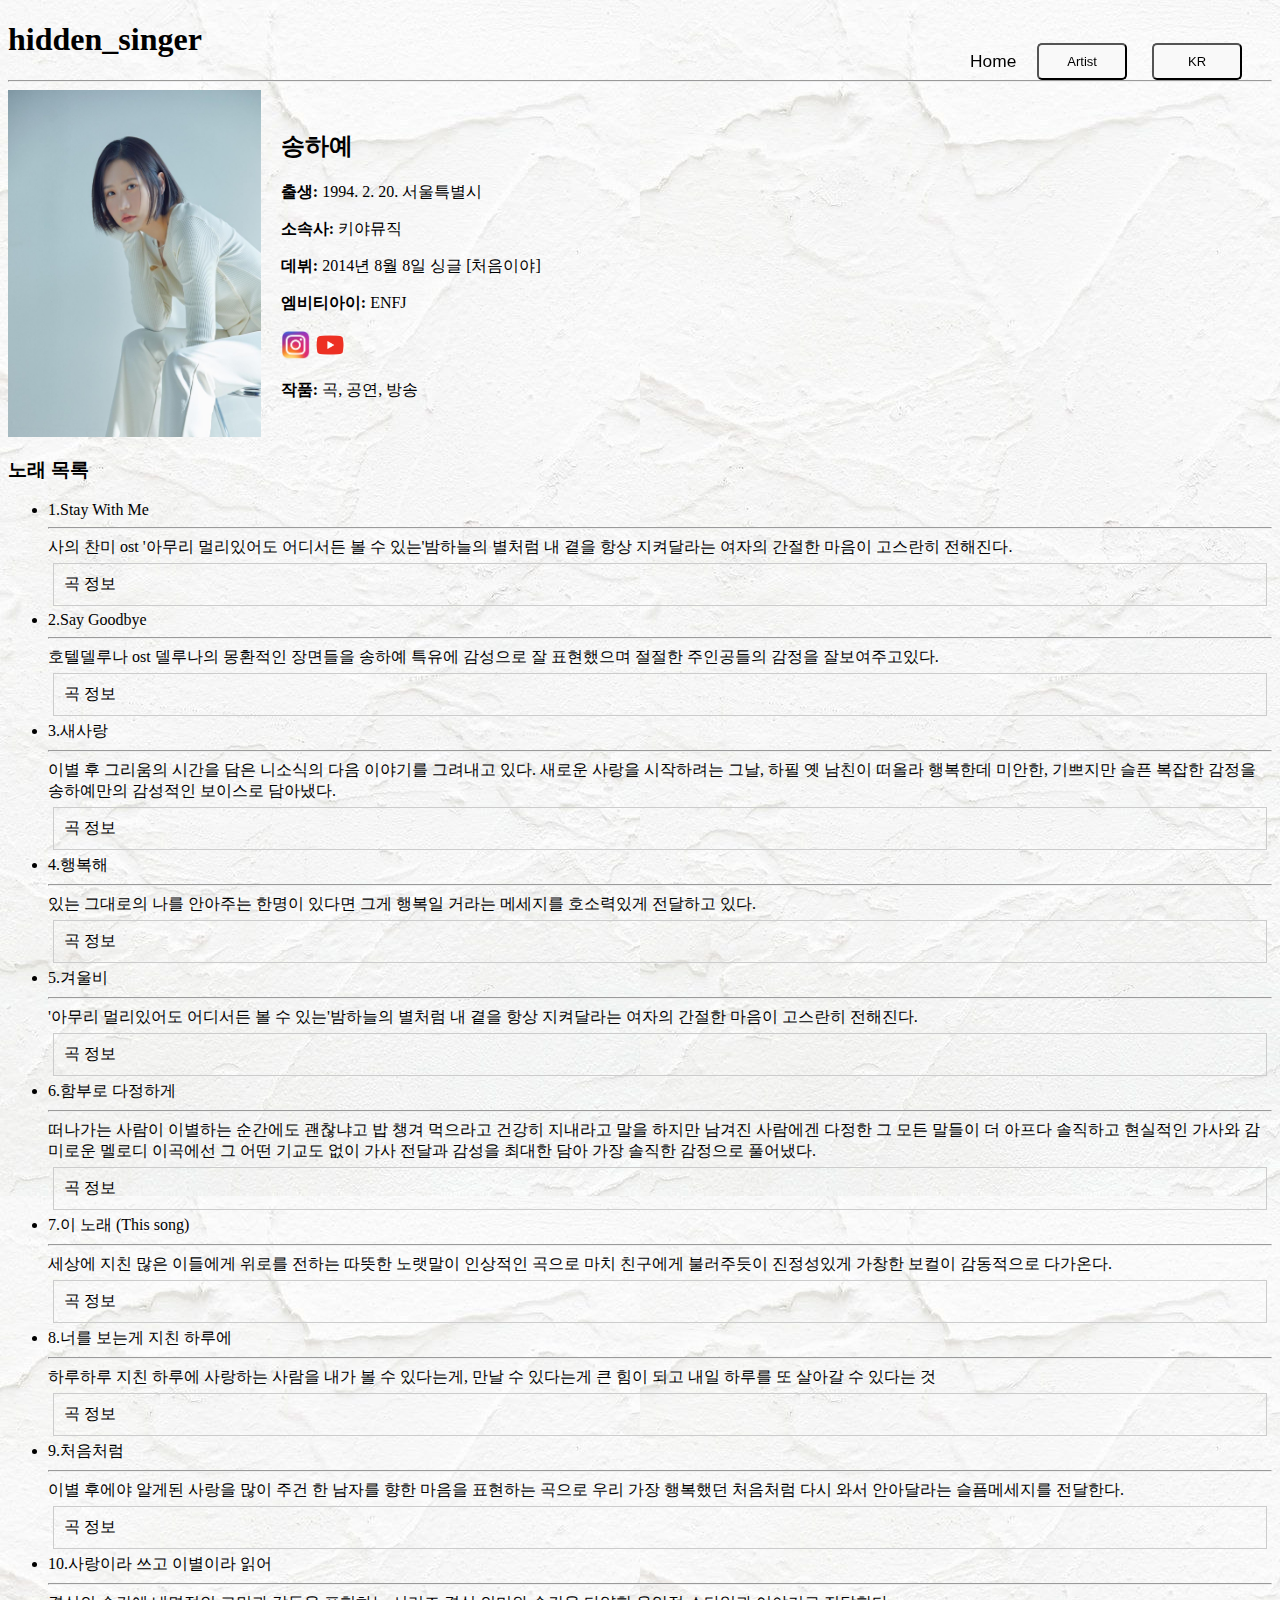
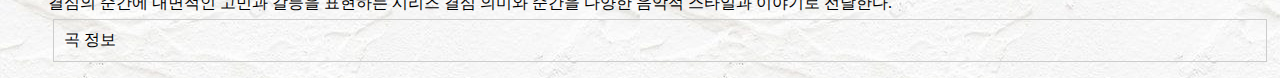
<file: song.html>
<!DOCTYPE html>
<html>
<head>
  <meta charset="utf-8">
  <title>song</title>
  <link rel="stylesheet" type="text/css" href="song.css">
  <style>
    body {
      background-image: url(bg.jpg);
    }
    .celebrity-container {
            display: flex;
        }
        .celebrity-image {
            max-width: 20%;
        }
        .celebrity-info {
            flex: 1;
            padding: 20px;
        }
        .song-list {
            margin-top: 20px;
        }

    .song-info {
      display: block;
      flex: 1;
      padding: 10px; /* 원하는 간격 조정 */
      border: 1px solid #ccc; /* 각 멤버 정보를 나누는 경계선 */
      margin: 5px; /* 각 멤버 정보 사이의 간격 */
    }
    summary {
      list-style-type: none;
    }
  </style>
</head>
<body>
  <header>
    <h1><a href="index.html">hidden_singer</a></h1> 
          <hr>
          <div class="menu" >
              <nav class="clearfix">
                  <ul class="clearfix">
                      <li><a href="index.html">Home</a></li>
                      <li>
                          <div class="dropdown">
                            <button type="button" onclick="location.href='Artist.html' ">Artist</button>
                              <div class="dropdown-content">
                                <a href="ALEPH.html">ALEPH</a>
                                <a href="lucy.html">Lucy</a>
                                <a href="song.html">송하예</a>
                                <a href="lee.html">이준형</a>
                              </div>
                          </div>
                      </li>
                      <!-- 드롭다운 버튼 -->
                      <li>
                          <div class="dropdown">
                              <button class="dropbtn">KR</button>
                              <div class="dropdown-content">
                              <a href="#">EN</a>
                              </div>
                          </div>
                      </li>
                  </ul>
              </nav>
          </div>
  </header>

  <div class="celebrity-container">
    <img class="celebrity-image" src="song.jpg" alt="연예인 이미지">
    <div class="celebrity-info">
        <h2>송하예</h2>
        <p><strong>출생:</strong> 1994. 2. 20. 서울특별시</p>
        <p><strong>소속사:</strong> 키야뮤직</p>
        <p><strong>데뷔:</strong> 2014년 8월 8일 싱글 [처음이야]</p>
        <p><strong>엠비티아이:</strong> ENFJ</p>
        <a href="https://www.instagram.com/hayeasong/">
          <img src="insta.png" alt="인스타" height="30" width="30"></a>
          <a href="https://www.youtube.com/channel/UCGyXqXvNM2Xot3_69QKATOA">
          <img src="youtube.png" alt="유튜브" height="30" width="30"></a>

        <p><strong>작품:</strong> 곡, 공연, 방송</p>
    </div>
</div>

<div class="song-list">
    <h3>노래 목록</h3>
    <ul>
      <li>1.Stay With Me
    <hr>사의 찬미 ost
    '아무리 멀리있어도 어디서든 볼 수 있는'밤하늘의 별처럼 내 곁을
    항상 지켜달라는 여자의 간절한 마음이 고스란히 전해진다.</li>
      <details class="song-info">
        <summary>곡 정보</summary>
        <p>발매- 2018.12.03
          장르- 드라마음악
          작곡- 오성훈
          작사- 오성훈, Long Candy
          편곡- 이혁준
        </p>
      </details>   
        <li>2.Say Goodbye
    <hr>호텔델루나 ost
    델루나의 몽환적인 장면들을 송하예 특유에 감성으로 잘 표현했으며 
    절절한 주인공들의 감정을 잘보여주고있다.</li>
      <details class="song-info">
        <summary>곡 정보</summary>
        <p>발매- 2019.08.17.
        장르- 드라마음악
        작곡- 안영민, 이승주
        작사- 지훈, 박세준
        편곡- 안영민
        </p>
      </details>   
        <li>3.새사랑
      <hr>
      이별 후 그리움의 시간을 담은 니소식의 다음 이야기를 그려내고 있다.
      새로운 사랑을 시작하려는 그날, 하필 옛 남친이 떠올라 행복한데 미안한, 
      기쁘지만 슬픈 복잡한 감정을 송하예만의 감성적인 보이스로 담아냈다.</li>
        <details class="song-info">
          <summary>곡 정보</summary>
          <p>발매- 2019.10.12.
              장르- 발라드
              작곡- 최성일, 이도형, Donny
              작사- 민연재, 최성일
              편곡- 최성일, 이도형
          </p>
        </details>
          <li>4.행복해
       <hr>
      있는 그대로의 나를 안아주는 한명이 있다면 그게 행복일 거라는 
      메세지를 호소력있게 전달하고 있다. </li>
        <details class="song-info">
          <summary>곡 정보</summary>
          <p>발매- 2020.10.17.
              장르- 발라드(국내)
              작곡- 캥거루, 햇살
              작사- 요니, 박도현
              편곡- 캥거루
         </p>
      </details>   
            <li>5.겨울비
        <hr>
      '아무리 멀리있어도 어디서든 볼 수 있는'밤하늘의 별처럼 내 곁을
      항상 지켜달라는 여자의 간절한 마음이 고스란히 전해진다.</li>
        <details class="song-info">
          <summary>곡 정보</summary>
          <p>발매- 2018.12.03
          장르- 드라마음악
          작곡- 오성훈
          작사- 오성훈, Long Candy
          편곡- 이혁준
          </p>
      </details>
            <li>6.함부로 다정하게
         <hr>
      떠나가는 사람이 이별하는 순간에도 괜찮냐고 밥 챙겨 먹으라고
      건강히 지내라고 말을 하지만 남겨진 사람에겐 다정한 그 모든 말들이 더 아프다
      솔직하고 현실적인 가사와 감미로운 멜로디 이곡에선 그 어떤 기교도 없이 가사 전달과 감성을 최대한 담아 가장 솔직한 감정으로 풀어냈다.</li>
        <details class="song-info">
          <summary>곡 정보</summary>
          <p>발매- 2018.12.03
           장르- 드라마음악
           작곡- 오성훈
           작사- 오성훈, Long Candy
           편곡- 이혁준
          </p>
       </details>
            <li>7.이 노래 (This song)
        <hr>
        세상에 지친 많은 이들에게 위로를 전하는 따뜻한 노랫말이 인상적인 곡으로
        마치 친구에게 불러주듯이 진정성있게 가창한 보컬이 감동적으로 다가온다.</li>
        <details class="song-info">
          <summary>곡 정보</summary>
          <p>발매- 2022.08.14.
            장르- 발라드(국내)
            작곡- 알고보니, 혼수상태, 최철훈
            작사- 혼수상태
            편곡- 알고보니, 혼수상태, 이동영, 최철훈
          </p>
      </details>
      <li>8.너를 보는게 지친 하루에
        <hr>
        하루하루 지친 하루에 사랑하는 사람을 내가 볼 수 있다는게,
        만날 수 있다는게 큰 힘이 되고 내일 하루를 또 살아갈 수 있다는 것</li>
        <details class="song-info">
          <summary>곡 정보</summary>
          <p>발매- 2023.03.19.
            장르- 발라드
            작곡- 오성훈, 서재하
            작사- 오성훈, 코뿔소
            편곡- 서재하            
          </p>
      </details>
      <li>9.처음처럼
        <hr>
        이별 후에야 알게된 사랑을 많이 주건 한 남자를 향한 마음을 표현하는 곡으로
우리 가장 행복했던 처음처럼 다시 와서 안아달라는 슬픔메세지를 전달한다.</li>
        <details class="song-info">
          <summary>곡 정보</summary>
          <p>발매- 2023.06.06.
            장르- 발라드
            작곡- Noheul(노을), OSH
            작사- Noheul(노을), MOM
            편곡- Noheul(노을)                        
          </p>
      </details>
      <li>10.사랑이라 쓰고 이별이라 읽어
        <hr>
        결심의 순간에 내면적인 고민과 갈등을 표현하는 시리즈
결심 의미와 순간을 다양한 음악적 스타일과 이야기로 전달한다.</li>
        <details class="song-info">
          <summary>곡 정보</summary>
          <p>발매- 2023.09.11.
            장르- 발라드
            작곡- TEAM8
            작사- TEAM8
            편곡- 유정현    
          </p>
      </details>
    </ul>
</div>

  
</body>
</html>
</file>
<file: index.css>
/*상단 메뉴바 style*/
h1 a{
  text-decoration: none;
  color: #000;
}

nav{
    font-size: 13pt;
    font-family: 'PT Sans', Arial, Sans-serif;
    position: relative;
  }
  nav ul{
    padding: 0;
    margin: 0 auto;
    width: auto;
  }
  
  nav a{
    line-height: 100px;
    height: 50px;
  }
  
  nav li a{
    box-sizing: border-box;
    -moz-box-sizing: border-box;
    -webkit-box-sizing: border-box;
  }
  
  nav li:last-child a{
    border-right: 0;
    }
  
  nav a#pull{
    display: none;
  }
  html {
  -webkit-touch-callout:none;
  -webkit-tap-highlight-color:rgba(0, 0, 0, 0);
  }
  
  ul{
    /*list-style-type: none;*/
    margin: 0;
    padding: 0;
    /* background-color: #3f3d3d; */
    text-align: center;
  }
  li{
    /*position: relative;*/
    display: inline-block;
  }
  li a{
    color: #000000;
    text-align: center;
    padding: 14.5px 16px;
    text-decoration: none;
  }
  li a:hover{
    /*color: #597812;*/
    color: #fad518;
    font-weight:normal;
  }
  .menu {
   text-align: center;
   max-width: 100%;
   background-position: center;
   background-size: cover;
   /* background-color: #333333;color: white; */
   position: fixed;
   right: 18px;
   top: 10px;
  }
  
  /*드롭다운 버튼*/
  button {
    background-color: #f9f9f9;
    color: #000;
    min-width: 90px;
    padding: 9px;
    font-size: 13px;
    border-radius:5px;
  }
  .dropdown {
    position: relative;
    display: block;
    /* display: flex; */
    margin-right: 20px;
  }
  .dropdown-content {
    display: none;
    position: absolute;
    background-color: #f9f9f9;
    /* min-width: 90px; */
    padding: 0px 40px;
    box-shadow: 0px 8px 16px 0px rgba(0,0,0,0.4);
    z-index: 1;
    border-radius:5px;
  }
  .dropdown-content a {
    color: #000000;
    padding: 0px 10px;
    text-decoration: none;
    display: block;
    line-height: 50px; 
    text-align: center;
    white-space: nowrap;
    font-size: 16px;
  }
  .dropdown-content a:hover {
    color: #0a0a23;
    background-color: #ddd;
    border-radius:5px;
  }
  .dropdown:hover .dropdown-content {
    display: block;
  }
  .dropdown:hover .dropbtn {
    background-color: #f9f9f9;
  }
  .ba{
   /* margin-left: 800px; */
    float: right;
  }
</file>
<file: ALEPH.css>
/*상단 메뉴바 style*/
h1 a{
  text-decoration: none;
  color: #000;
}

nav {
    font-size: 13pt;
    font-family: 'PT Sans', Arial, Sans-serif;
    position: relative;
  }
  nav ul{
    padding: 0;
    margin: 0 auto;
    width: auto;
  }
  
  nav a{
    line-height: 100px;
    height: 50px;
  }
  
  nav li a{
    box-sizing: border-box;
    -moz-box-sizing: border-box;
    -webkit-box-sizing: border-box;
  }
  nav li:last-child a{
    border-right: 0;
    }
  
  nav a#pull{
    display: none;
  }
  html {
  -webkit-touch-callout:none;
  -webkit-tap-highlight-color:rgba(0, 0, 0, 0);
  }
  
  .clearfix ul{
    /*list-style-type: none;*/
    margin: 0;
    padding: 0;
    /* background-color: #3f3d3d; */
    text-align: center;
  }
  .clearfix li{
    /*position: relative;*/
    display: inline-block;
  }
  .clearfix li a{
    color: #000000;
    text-align: center;
    padding: 14.5px 16px;
    text-decoration: none;
  }
  .clearfix li a:hover{
    /*color: #597812;*/
    color: #fad518;
    /* font-weight : center; */
  }
  .menu {
   text-align: center;
   max-width: 100%;
   background-position: center;
   background-size: cover;
   /* background-color: #333333;color: white; */
   position: fixed;
   right: 18px;
   top: 10px;
  }
  
  /*드롭다운 버튼*/
  button {
    background-color: #f9f9f9;
    color: #000;
    min-width: 90px;
    padding: 9px;
    font-size: 13px;
    border-radius:5px;
    cursor: pointer;
  
  }
  .dropdown {
    position: relative;
    display: block;
    /* display: flex; */
    margin-right: 20px;
  }
  .dropdown-content {
    display: none;
    position: absolute;
    background-color: #f9f9f9;
    /* min-width: 90px; */
    padding: 0px 40px;
    box-shadow: 0px 8px 16px 0px rgba(0,0,0,0.2);
    z-index: 1;
    border-radius:5px;
  }
  .dropdown-content a {
    color: #000000;
    padding: 0px 10px;
    text-decoration: none;
    display: contents;
    line-height: 50px; 
    text-align: center;
    white-space: nowrap;
    font-size: 16px;
  }
  .dropdown-content a:hover {
    color: #0a0a23;
    background-color: #ddd;
    border-radius:5px;
  }
  .dropdown:hover .dropdown-content {
    display: block;
  }
  .dropdown:hover .dropbtn {
    background-color: #f9f9f9;
  }
    
  .pic img{
    border: 10px solid rgb(159, 187, 221);
  }
  
  .list ul{
    border: 10px solid rgb(159, 187, 221);
    margin-top : 10px;
    padding: 0;
    display: inline-block;
  }
  
  .list li {
    list-style-type: none;
    display: block;
  }
  
  .list li a {
    color: #000;
    font-size: 20px;
    text-decoration: none;
    text-align: left;
    line-height: 50px;
    padding: 6px;
  }
</file>
<file: Artist.css>
/*상단 메뉴바 style*/

h1 a{
  text-decoration: none;
  color: #000;
}

nav {
    font-size: 13pt;
    font-family: 'PT Sans', Arial, Sans-serif;
    position: relative;
  }
  nav ul{
    padding: 0;
    margin: 0 auto;
    width: auto;
  }
  
  nav a{
    line-height: 100px;
    height: 50px;
  }
  
  nav li a{
    box-sizing: border-box;
    -moz-box-sizing: border-box;
    -webkit-box-sizing: border-box;
  }
  nav li:last-child a{
    border-right: 0;
    }
  
  nav a#pull{
    display: none;
  }
  html {
  -webkit-touch-callout:none;
  -webkit-tap-highlight-color:rgba(0, 0, 0, 0);
  }
  
  .clearfix ul{
    /*list-style-type: none;*/
    margin: 0;
    padding: 0;
    /* background-color: #3f3d3d; */
    text-align: center;
  }
  .clearfix li{
    /*position: relative;*/
    display: inline-block;
  }
  .clearfix li a{
    color: #000000;
    text-align: center;
    padding: 14.5px 16px;
    text-decoration: none;
  }
  .clearfix li a:hover{
    /*color: #597812;*/
    color: #fad518;
    /* font-weight : center; */
  }
  .menu {
   text-align: center;
   max-width: 100%;
   background-position: center;
   background-size: cover;
   /* background-color: #333333;color: white; */
   position: fixed;
   right: 18px;
   top: 10px;
  }
  
  /*드롭다운 버튼*/
  button {
    background-color: #f9f9f9;
    color: #000;
    min-width: 90px;
    padding: 9px;
    font-size: 13px;
    border-radius:5px;
    cursor: pointer;
  
  }
  .dropdown {
    position: relative;
    display: block;
    /* display: flex; */
    margin-right: 20px;
  }
  .dropdown-content {
    display: none;
    position: absolute;
    background-color: #f9f9f9;
    /* min-width: 90px; */
    padding: 0px 40px;
    box-shadow: 0px 8px 16px 0px rgba(0,0,0,0.2);
    z-index: 1;
    border-radius:5px;
  }
  .dropdown-content a {
    color: #000000;
    padding: 0px 10px;
    text-decoration: none;
    display: contents;
    line-height: 50px; 
    text-align: center;
    white-space: nowrap;
    font-size: 16px;
  }
  .dropdown-content a:hover {
    color: #0a0a23;
    background-color: #ddd;
    border-radius:5px;
  }
  .dropdown:hover .dropdown-content {
    display: block;
  }
  .dropdown:hover .dropbtn {
    background-color: #f9f9f9;
  }

  figure {
    transition: opacity 0.2s; 
    position: relative; 
    margin: 10px; 
    /* max-width: 20% */
    max-width: max-content;
    max-height: max-content;
    float: left;
    z-index: -1;
}

figure img {
    width: 350px;
    height: 450px;
}

figure figcaption {
    color: #fff;
    bottom: 70px; 
    opacity: 0;
    position: absolute; 
    text-align: center; 
    width: 100%;
    transition: all .3s ease;
}


figure .gallery-img {
    opacity: 1;
    transition: all 0.3s ease 0s;
    overflow: hidden
}

figure:hover .gallery-img {
    background-color: #615f5f
}

figure:hover img {
    transform: scale(1.1, 1.1);
    transition: all .3s ease;
    opacity: 0.15;
}

figure:hover figcaption {
    opacity: 1;
    transition: all .3s ease; 
}

  .gallery-img a {
    display: block;
    width: 100%;
    height: 100%;
    position: relative;
  }
</file>
<file: lee.css>
/*상단 메뉴바 style*/
h1 a{
  text-decoration: none;
  color: #000;
}

nav {
    font-size: 13pt;
    font-family: 'PT Sans', Arial, Sans-serif;
    position: relative;
  }
  nav ul{
    padding: 0;
    margin: 0 auto;
    width: auto;
  }
  
  nav a{
    line-height: 100px;
    height: 50px;
  }
  
  nav li a{
    box-sizing: border-box;
    -moz-box-sizing: border-box;
    -webkit-box-sizing: border-box;
  }
  nav li:last-child a{
    border-right: 0;
    }
  
  nav a#pull{
    display: none;
  }
  html {
  -webkit-touch-callout:none;
  -webkit-tap-highlight-color:rgba(0, 0, 0, 0);
  }
  
  .clearfix ul{
    /*list-style-type: none;*/
    margin: 0;
    padding: 0;
    /* background-color: #3f3d3d; */
    text-align: center;
  }
  .clearfix li{
    /*position: relative;*/
    display: inline-block;
  }
  .clearfix li a{
    color: #000000;
    text-align: center;
    padding: 14.5px 16px;
    text-decoration: none;
  }
  .clearfix li a:hover{
    /*color: #597812;*/
    color: #fad518;
    /* font-weight : center; */
  }
  .menu {
   text-align: center;
   max-width: 100%;
   background-position: center;
   background-size: cover;
   /* background-color: #333333;color: white; */
   position: fixed;
   right: 18px;
   top: 10px;
  }
  
  /*드롭다운 버튼*/
  button {
    background-color: #f9f9f9;
    color: #000;
    min-width: 90px;
    padding: 9px;
    font-size: 13px;
    border-radius:5px;
    cursor: pointer;
  
  }
  .dropdown {
    position: relative;
    display: block;
    /* display: flex; */
    margin-right: 20px;
  }
  .dropdown-content {
    display: none;
    position: absolute;
    background-color: #f9f9f9;
    /* min-width: 90px; */
    padding: 0px 40px;
    box-shadow: 0px 8px 16px 0px rgba(0,0,0,0.2);
    z-index: 1;
    border-radius:5px;
  }
  .dropdown-content a {
    color: #000000;
    padding: 0px 10px;
    text-decoration: none;
    display: contents;
    line-height: 50px; 
    text-align: center;
    white-space: nowrap;
    font-size: 16px;
  }
  .dropdown-content a:hover {
    color: #0a0a23;
    background-color: #ddd;
    border-radius:5px;
  }
  .dropdown:hover .dropdown-content {
    display: block;
  }
  .dropdown:hover .dropbtn {
    background-color: #f9f9f9;
  }
    
  .pic img{
    border: 10px solid rgb(159, 187, 221);
  }
  
  .list ul{
    border: 10px solid rgb(159, 187, 221);
    margin-top : 10px;
    padding: 0;
    display: inline-block;
  }
  
  .list li {
    list-style-type: none;
    display: block;
  }
  
  .list li a {
    color: #000;
    font-size: 20px;
    text-decoration: none;
    text-align: left;
    line-height: 50px;
    padding: 6px;
  }
</file>
<file: lucy.css>
/*상단 메뉴바 style*/

h1 a{
  text-decoration: none;
  color: #000;
}

nav {
    font-size: 13pt;
    font-family: 'PT Sans', Arial, Sans-serif;
    position: relative;
  }
  nav ul{
    padding: 0;
    margin: 0 auto;
    width: auto;
  }
  
  nav a{
    line-height: 100px;
    height: 50px;
  }
  
  nav li a{
    box-sizing: border-box;
    -moz-box-sizing: border-box;
    -webkit-box-sizing: border-box;
  }
  nav li:last-child a{
    border-right: 0;
    }
  
  nav a#pull{
    display: none;
  }
  html {
  -webkit-touch-callout:none;
  -webkit-tap-highlight-color:rgba(0, 0, 0, 0);
  }
  
  .clearfix ul{
    /*list-style-type: none;*/
    margin: 0;
    padding: 0;
    /* background-color: #3f3d3d; */
    text-align: center;
  }
  .clearfix li{
    /*position: relative;*/
    display: inline-block;
  }
  .clearfix li a{
    color: #000000;
    text-align: center;
    padding: 14.5px 16px;
    text-decoration: none;
  }
  .clearfix li a:hover{
    /*color: #597812;*/
    color: #fad518;
    /* font-weight : center; */
  }
  .menu {
   text-align: center;
   max-width: 100%;
   background-position: center;
   background-size: cover;
   /* background-color: #333333;color: white; */
   position: fixed;
   right: 18px;
   top: 10px;
  }
  
  /*드롭다운 버튼*/
  button {
    background-color: #f9f9f9;
    color: #000;
    min-width: 90px;
    padding: 9px;
    font-size: 13px;
    border-radius:5px;
    cursor: pointer;
  
  }
  .dropdown {
    position: relative;
    display: block;
    /* display: flex; */
    margin-right: 20px;
  }
  .dropdown-content {
    display: none;
    position: absolute;
    background-color: #f9f9f9;
    /* min-width: 90px; */
    padding: 0px 40px;
    box-shadow: 0px 8px 16px 0px rgba(0,0,0,0.2);
    z-index: 1;
    border-radius:5px;
  }
  .dropdown-content a {
    color: #000000;
    padding: 0px 10px;
    text-decoration: none;
    display: contents;
    line-height: 50px; 
    text-align: center;
    white-space: nowrap;
    font-size: 16px;
  }
  .dropdown-content a:hover {
    color: #0a0a23;
    background-color: #ddd;
    border-radius:5px;
  }
  .dropdown:hover .dropdown-content {
    display: block;
  }
  .dropdown:hover .dropbtn {
    background-color: #f9f9f9;
  }
    


  .celebrity-container {
    display: flex;
}
.celebrity-image {
    max-width: 50%;
}
.celebrity-info {
    flex: 1;
    padding: 20px;
}

.song-list {
    margin-top: 20px;
}
.member-info {
  display: block;
  flex: 1;
  padding: 20px; /* 원하는 간격 조정 */
  border: 1px solid #ccc; /* 각 멤버 정보를 나누는 경계선 */
  margin: 5px; /* 각 멤버 정보 사이의 간격 */
}
.song-info {
  display: block;
  flex: 1;
  padding: 10px; /* 원하는 간격 조정 */
  border: 1px solid #ccc; /* 각 멤버 정보를 나누는 경계선 */
  margin: 5px; /* 각 멤버 정보 사이의 간격 */
}
summary {
  list-style-type: none;
}
</file>
<file: song.css>
/*상단 메뉴바 style*/

h1 a{
  text-decoration: none;
  color: #000;
}

nav {
  font-size: 13pt;
  font-family: 'PT Sans', Arial, Sans-serif;
  position: relative;
}
nav ul{
  padding: 0;
  margin: 0 auto;
  width: auto;
}

nav a{
  line-height: 100px;
  height: 50px;
}

nav li a{
  box-sizing: border-box;
  -moz-box-sizing: border-box;
  -webkit-box-sizing: border-box;
}
nav li:last-child a{
  border-right: 0;
  }

nav a#pull{
  display: none;
}
html {
-webkit-touch-callout:none;
-webkit-tap-highlight-color:rgba(0, 0, 0, 0);
}

.clearfix ul{
  /*list-style-type: none;*/
  margin: 0;
  padding: 0;
  /* background-color: #3f3d3d; */
  text-align: center;
}
.clearfix li{
  /*position: relative;*/
  display: inline-block;
}
.clearfix li a{
  color: #000000;
  text-align: center;
  padding: 14.5px 16px;
  text-decoration: none;
}
.clearfix li a:hover{
  /*color: #597812;*/
  color: #fad518;
  /* font-weight : center; */
}
.menu {
 text-align: center;
 max-width: 100%;
 background-position: center;
 background-size: cover;
 /* background-color: #333333;color: white; */
 position: fixed;
 right: 18px;
 top: 10px;
}

/*드롭다운 버튼*/
button {
  background-color: #f9f9f9;
  color: #000;
  min-width: 90px;
  padding: 9px;
  font-size: 13px;
  border-radius:5px;
  cursor: pointer;

}
.dropdown {
  position: relative;
  display: block;
  /* display: flex; */
  margin-right: 20px;
}
.dropdown-content {
  display: none;
  position: absolute;
  background-color: #f9f9f9;
  /* min-width: 90px; */
  padding: 0px 40px;
  box-shadow: 0px 8px 16px 0px rgba(0,0,0,0.2);
  z-index: 1;
  border-radius:5px;
}
.dropdown-content a {
  color: #000000;
  padding: 0px 10px;
  text-decoration: none;
  display: contents;
  line-height: 50px; 
  text-align: center;
  white-space: nowrap;
  font-size: 16px;
}
.dropdown-content a:hover {
  color: #0a0a23;
  background-color: #ddd;
  border-radius:5px;
}
.dropdown:hover .dropdown-content {
  display: block;
}
.dropdown:hover .dropbtn {
  background-color: #f9f9f9;
}
  
.pic img{
  border: 10px solid rgb(159, 187, 221);
}

.list ul{
  border: 10px solid rgb(159, 187, 221);
  margin-top : 10px;
  padding: 0;
  display: inline-block;
}

.list li {
  list-style-type: none;
  display: block;
}

.list li a {
  color: #000;
  font-size: 20px;
  text-decoration: none;
  text-align: left;
  line-height: 50px;
  padding: 6px;
}
</file>
